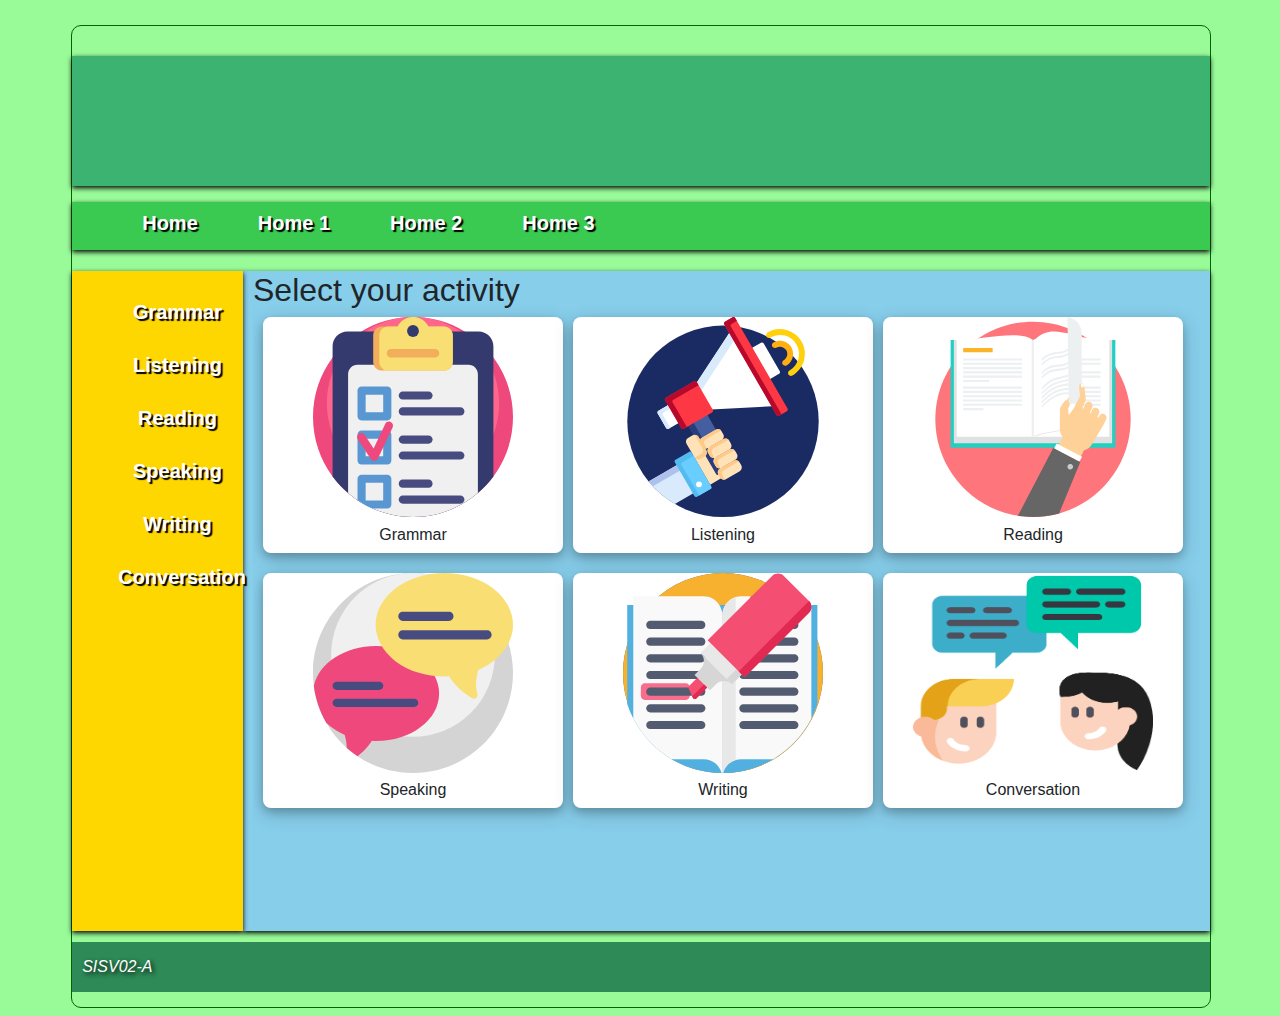
<file: index.html>
<!DOCTYPE>
<html lang="es">
<head>
<title>English Learning Made Easy</title>
<link rel="stylesheet" href="css/structure.css">
<script type="text/javascript" src="javascript/JQuery.js"></script>
<script type="text/javascript" src="javascript/redir.js"></script>

</head>

<body onload="savedir()">

<div class="container">
	<header id="header" class="">
		
		<marquee scrollamount="10">
			<h1>
				<img src="imagenes/UK-flag.gif" class="flag">
				English Learning Made Easy
				<img src="imagenes/US-flag.gif" class="flag">
			</h1>
		</marquee>
		
		
	</header><!-- /header -->

<nav>
	<ul>
		<li><a href="" title="">Home</a></li>
		<li><a href="" title="">Home 1</a></li>
		<li><a href="" title="">Home 2</a></li>
		<li><a href="" title="">Home 3</a></li>
	</ul>
</nav>

<div class="clearfix"></div>

<div class="mid">
	<section>
		<iframe src="html5/home.html" id="mainframe" ></iframe>
	</section>

	<aside>
		<ul>
			<li><p onclick="iframeToGrammar()">Grammar</p></li>
			<li><p onclick="iframeToListening()">Listening</p></li>
			<li><p onclick="iframeToReading()">Reading</p></li>
			<li><p onclick="iframeToSpeaking()">Speaking</p></li>
			<li><p onclick="iframeToWriting()">Writing</p></li>
			<li><p onclick="iframeToConversation()">Conversation</p></li>
		</ul>
	</aside>
</div>


<div class="clearfix"></div>

<footer>
	SISV02-A
</footer>

</div>


</body>

</html>
</file>
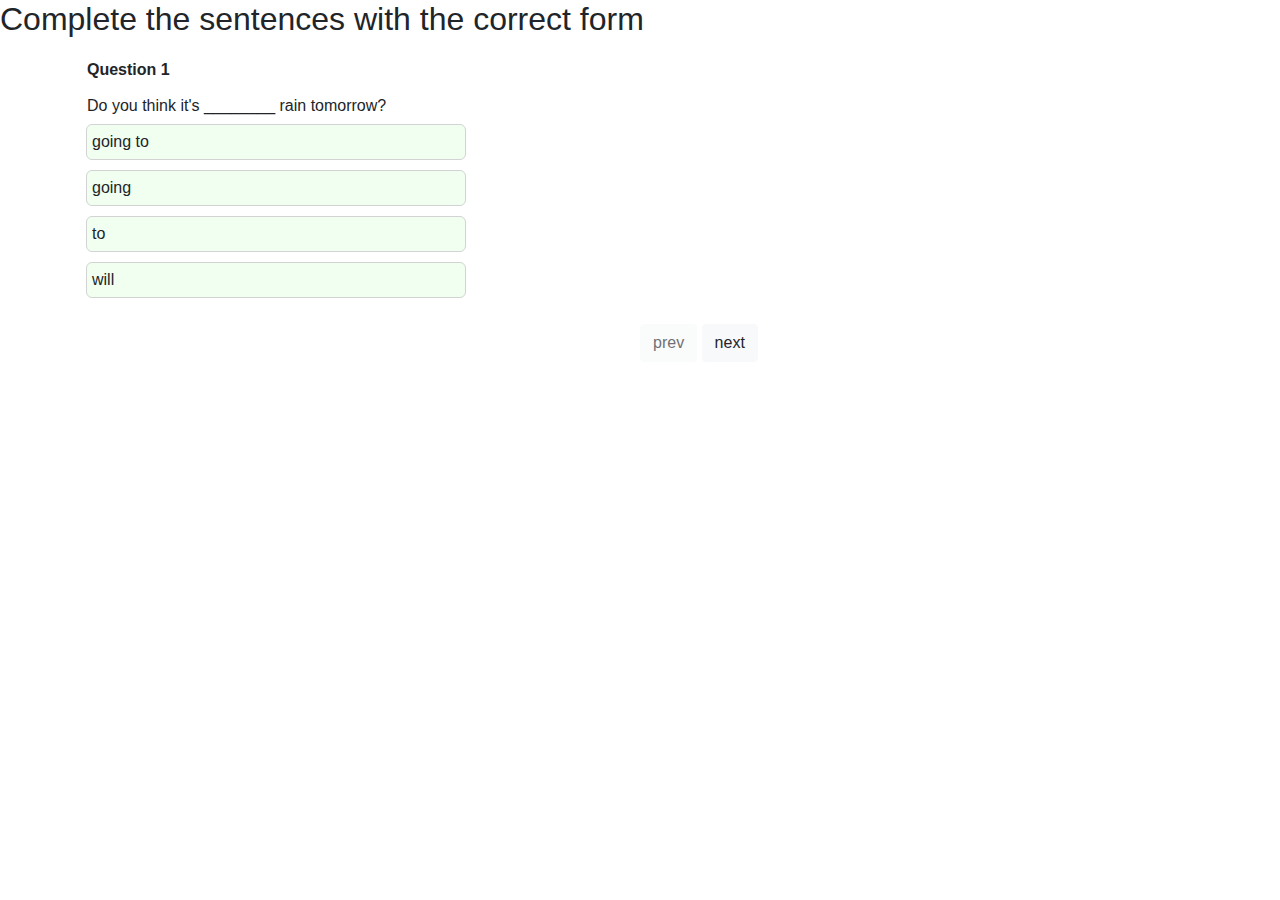
<file: html5/grammar.html>
<!DOCTYPE html>
<html>
<head>
<link rel="stylesheet" href="../css/grammar.css">
<link rel="stylesheet" href="../css/Botstrap 4.0/css/bootstrap.css">
<script type="text/javascript" src="../javascript/JQuery.js"></script>
<script type="text/javascript" src="../javascript/grammar.js" async></script>

</head>
<body style="background-color: transparent;" onload="init()">

<h2>Complete the sentences with the correct form</h2>


<div class="container">

  <table>
    <tr>
      <td>
        <div class="question1">
          <table>
            <thead>
              <tr>
                <th>
                  Question 1
                </th>
              </tr>
            </thead>
            <tbody>
              <tr>
                <td>Do you think it's ________ rain tomorrow?</td>
              </tr>
              <tr>
                <td class="answ1" onclick="checkIt(0, 1)">going to</td>
              </tr>
              <tr>
                <td class="answ2" onclick="checkIt(0, 2)">going</td>
              </tr>
              <tr>
                <td class="answ3" onclick="checkIt(0, 3)">to</td>
              </tr>
              <tr>
                <td class="answ4" onclick="checkIt(0, 4)">will</td>
              </tr>
            </tbody>
          </table>
        </div>
      </td>

      <td>
        <div class="question2">
          <table >
            <thead>
              <tr>
                <th>
                  Question 2
                </th>
              </tr>
            </thead>
            <tbody>
              <tr>
                <td>I drink coffee ________</td>
              </tr>
              <tr>
                <td class="answ1" onclick="checkIt(1, 1)">two times day</td>
              </tr>
              <tr>
                <td class="answ2" onclick="checkIt(1, 2)">twice in day</td>
              </tr>
              <tr>
                <td class="answ3" onclick="checkIt(1, 3)">two times for a day</td>
              </tr>
              <tr>
                <td class="answ4" onclick="checkIt(1, 4)">twice a day</td>
              </tr>
            </tbody>
          </table>
        </div>
      </td>

      <td>
        <div class="question3">
          <table >
            <thead>
              <tr>
                <th>
                  Question 3
                </th>
              </tr>
            </thead>
            <tbody>
              <tr>
                <td>If he ________ one minute later, he ________ the train</td>
              </tr>
              <tr>
                <td class="answ1" onclick="checkIt(2, 1)">would arrive, would miss</td>
              </tr>
              <tr>
                <td class="answ2" onclick="checkIt(2, 2)">arrived, would have missed</td>
              </tr>
              <tr>
                <td class="answ3" onclick="checkIt(2, 3)">would have arrived, would have missed</td>
              </tr>
              <tr>
                <td class="answ4" onclick="checkIt(2, 4)">had arrived, would have missed</td>
              </tr>
            </tbody>
          </table>
        </div>
      </td>

      <td>
        <div class="question4">
          <table >
            <thead>
              <tr>
                <th>
                  Question 4
                </th>
              </tr>
            </thead>
            <tbody>
              <tr>
                <td>That smells good! What ________</td>
              </tr>
              <tr>
                <td class="answ1" onclick="checkIt(3, 1)">are you cook?</td>
              </tr>
              <tr>
                <td class="answ2" onclick="checkIt(3, 2)">are you cooking?</td>
              </tr>
              <tr>
                <td class="answ3" onclick="checkIt(3, 3)">do you cook?</td>
              </tr>
              <tr>
                <td class="answ4" onclick="checkIt(3, 4)">do you cooking?</td>
              </tr>
            </tbody>
          </table>
        </div>
      </td>

      <td>
        <div class="question5">
          <table >
            <thead>
              <tr>
                <th>
                  Question 5
                </th>
              </tr>
            </thead>
            <tbody>
              <tr>
                <td>She ________ in a small house near the park</td>
              </tr>
              <tr>
                <td class="answ1" onclick="checkIt(4, 1)">live</td>
              </tr>
              <tr>
                <td class="answ2" onclick="checkIt(4, 2)">stays</td>
              </tr>
              <tr>
                <td class="answ3" onclick="checkIt(4, 3)">living</td>
              </tr>
              <tr>
                <td class="answ4" onclick="checkIt(4, 4)">lives</td>
              </tr>
            </tbody>
          </table>
        </div>
      </td>

      <td>
        <div class="question6">
          <table >
            <thead>
              <tr>
                <th>
                  Question 6
                </th>
              </tr>
            </thead>
            <tbody>
              <tr>
                <td>It was the first time he ________ anything so spicy</td>
              </tr>
              <tr>
                <td class="answ1" onclick="checkIt(5, 1)">had eaten</td>
              </tr>
              <tr>
                <td class="answ2" onclick="checkIt(5, 2)">was eating</td>
              </tr>
              <tr>
                <td class="answ3" onclick="checkIt(5, 3)">has eaten</td>
              </tr>
              <tr>
                <td class="answ4" onclick="checkIt(5, 4)">had been eating</td>
              </tr>
            </tbody>
          </table>
        </div>
      </td>

      <td>
        <div class="question7">
          <table >
            <thead>
              <tr>
                <th>
                  Question 7
                </th>
              </tr>
            </thead>
            <tbody>
              <tr>
                <td>How long have they ________ there?</td>
              </tr>
              <tr>
                <td class="answ1" onclick="checkIt(6, 1)">waiting</td>
              </tr>
              <tr>
                <td class="answ2" onclick="checkIt(6, 2)">waited</td>
              </tr>
              <tr>
                <td class="answ3" onclick="checkIt(6, 3)">been waiting</td>
              </tr>
              <tr>
                <td class="answ4" onclick="checkIt(6, 4)">been waited</td>
              </tr>
            </tbody>
          </table>
        </div>
      </td>

      <td>
        <div class="question8">
          <table >
            <thead>
              <tr>
                <th>
                  Question 8
                </th>
              </tr>
            </thead>
            <tbody>
              <tr>
                <td>The film ________ by Quentin Tarantino</td>
              </tr>
              <tr>
                <td class="answ1" onclick="checkIt(7, 1)">did directed</td>
              </tr>
              <tr>
                <td class="answ2" onclick="checkIt(7, 2)">was directed</td>
              </tr>
              <tr>
                <td class="answ3" onclick="checkIt(7, 3)">directed</td>
              </tr>
              <tr>
                <td class="answ4" onclick="checkIt(7, 4)">was direct</td>
              </tr>
            </tbody>
          </table>
        </div>
      </td>

      <td>
        <div class="question9">
          <table >
            <thead>
              <tr>
                <th>
                  Question 9
                </th>
              </tr>
            </thead>
            <tbody>
              <tr>
                <td>By next month I ________ all my exams, and I can relax!</td>
              </tr>
              <tr>
                <td class="answ1" onclick="checkIt(8, 1)">will finish</td>
              </tr>
              <tr>
                <td class="answ2" onclick="checkIt(8, 2)">will have been finishing</td>
              </tr>
              <tr>
                <td class="answ3" onclick="checkIt(8, 3)">will have finished</td>
              </tr>
              <tr>
                <td class="answ4" onclick="checkIt(8, 4)">will be finishing</td>
              </tr>
            </tbody>
          </table>
        </div>
      </td>

      <td>
        <div class="question10">
          <table >
            <thead>
              <tr>
                <th>
                  Question 10
                </th>
              </tr>
            </thead>
            <tbody>
              <tr>
                <td>Could you tell me ________?</td>
              </tr>
              <tr>
                <td class="answ1" onclick="checkIt(9, 1)">is where the bus stop</td>
              </tr>
              <tr>
                <td class="answ2" onclick="checkIt(9, 2)">where is the bus stop</td>
              </tr>
              <tr>
                <td class="answ3" onclick="checkIt(9, 3)">the bus stop is where</td>
              </tr>
              <tr>
                <td class="answ4" onclick="checkIt(9, 4)">where the bus stop is</td>
              </tr>
            </tbody>
          </table>
        </div>
      </td>

    </tr>
  </table>

<div class="buttons">
  <input type="button" name="" value="prev" disabled="true" id="fauxprev" class="btn btn-light">

  <input type="button" name="" value="prev" onclick="movePrev()" id="prev" class="btn btn-light">
  <input type="button" name="" value="next" onclick="moveNext()" id="next" class="btn btn-light">

  <input type="button" name="" value="next" disabled="true" id="fauxnext" class="btn btn-light">
</div>
  
</div>

<!--
<div style="clear: both;"></div>
<button type="" class="btn btn-success" id="verify" style="float: right; vertical-align: baseline; margin-top: 0px; font-weight: bolder; padding: 10px 20px;" onclick="verify()">Check</button>
<button type="" class="btn btn-warning" id="solve" style="float: right; vertical-align: baseline; margin-top: 0px; font-weight: bolder; padding: 10px 20px; display: none" onclick="solve()" >Solve</button>
-->

<audio id="audioRight">
  <source src="../audios/Doorbell.mp3" type="audio/mp3">
</audio>

<audio id="audioSolve">
  <source src="../audios/solve.mp3" type="audio/mp3">
</audio>

<audio id="audioWrong">
  <source src="../audios/horn.mp3" type="audio/mp3">
</audio>

</body>
</html>
</file>
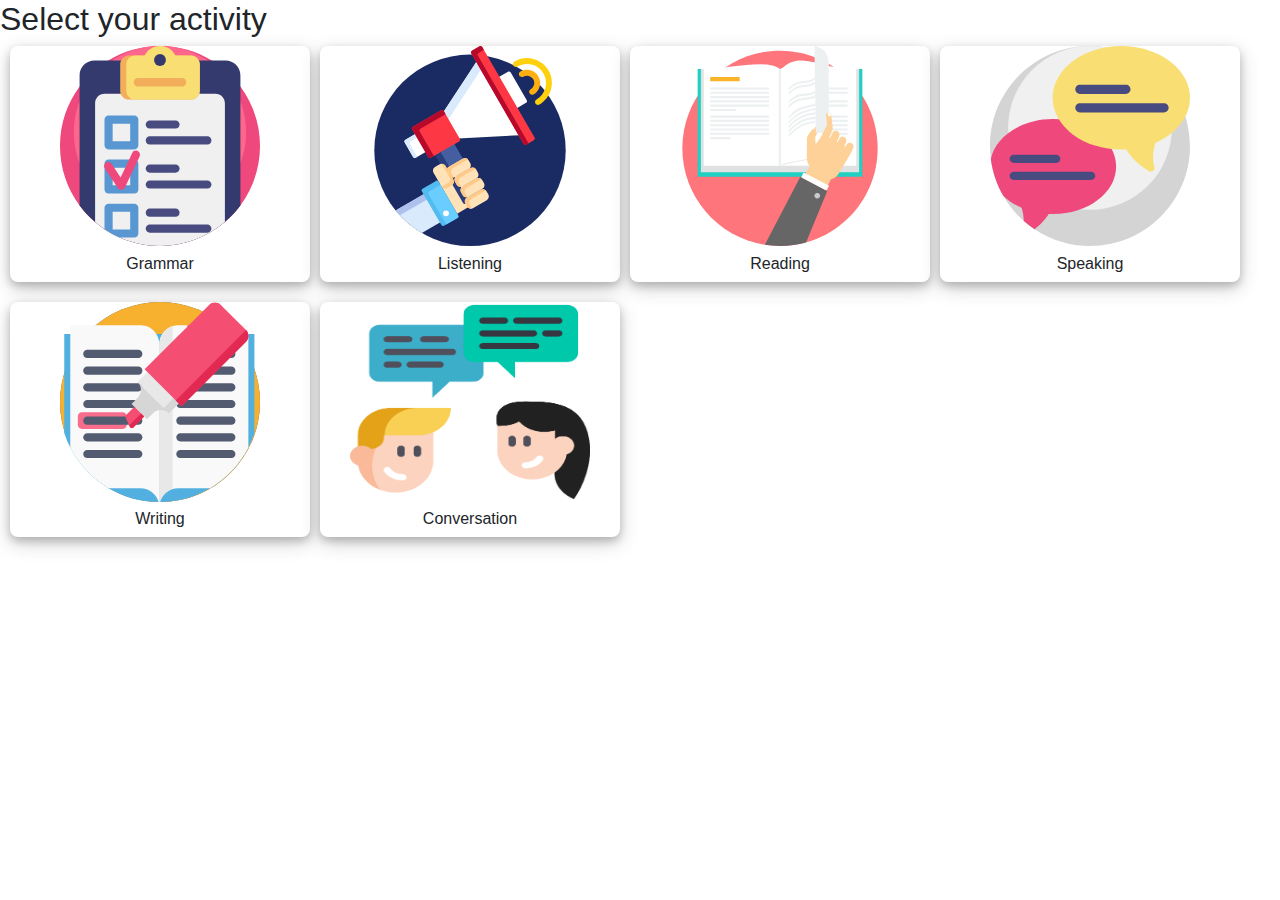
<file: html5/home.html>
<!DOCTYPE html>
<html>
<head>
<link rel="stylesheet" href="../css/polaroid.css">
<link rel="stylesheet" href="../css/Botstrap 4.0/css/bootstrap.css">
<script type="text/javascript" src="../javascript/writing.js"></script>
<script type="text/javascript" src="../javascript/redir.js"></script>

</head>
<body style="background-color: transparent;">

<h2>Select your activity</h2>

<div class="polaroid">
  <img src="../imagenes/grammar.svg" alt="grammar" onclick="toGrammar()"> 
  <div class="container">
    Grammar
  </div> 
</div>

<div class="polaroid">
  <img src="../imagenes/listening.svg" alt="listening" onclick="toListening()"> 
  <div class="container">
    Listening
  </div> 
</div>

<div class="polaroid">
  <img src="../imagenes/reading.svg" alt="reading" onclick="toReading()"> 
  <div class="container">
    Reading
  </div> 
</div>

<div class="polaroid">
  <img src="../imagenes/speaking.svg" alt="speaking" onclick="toSpeaking()"> 
  <div class="container">
    Speaking
  </div> 
</div>

<div class="polaroid">
  <img src="../imagenes/writing.svg" alt="writing" onclick="toWriting()"> 
  <div class="container">
    Writing
  </div> 
</div>

<div class="polaroid">
  <img src="../imagenes/converse.png" alt="conversation" onclick="toConversation()" class="conversation"> 
  <div class="container">
    Conversation
  </div> 
</div>

</body>
</html>
</file>
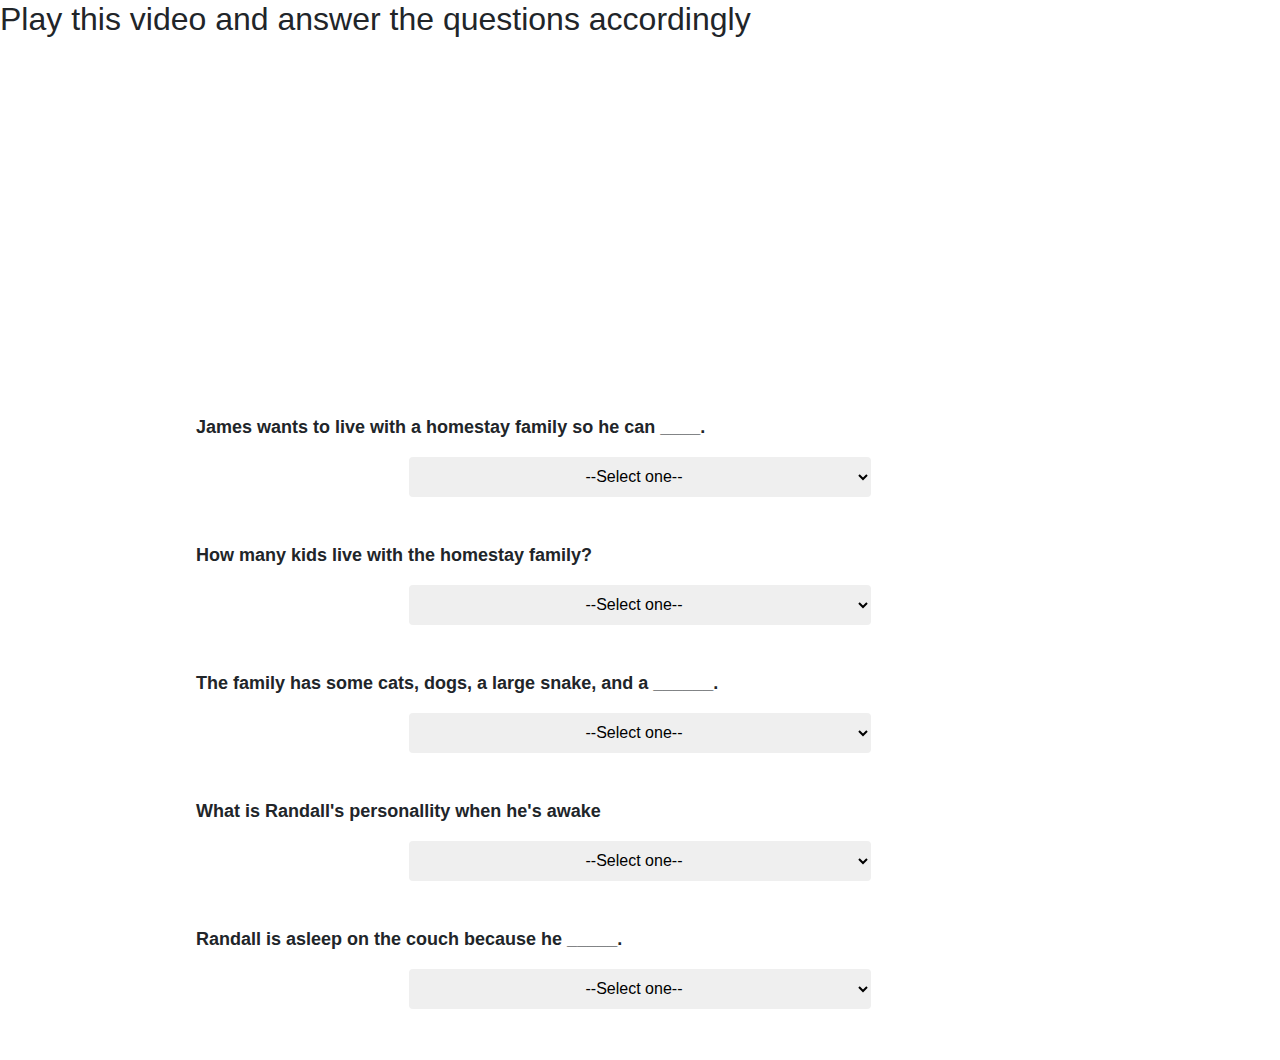
<file: html5/listening.html>
<!DOCTYPE html>
<html>
<head>
<link rel="stylesheet" href="../css/polaroid.css">
<link rel="stylesheet" href="../css/listening.css">
<link rel="stylesheet" href="../css/Botstrap 4.0/css/bootstrap.css">
<script type="text/javascript" src="../javascript/listening.js"></script>

</head>
<body style="background-color: transparent;">

<h2>Play this video and answer the questions accordingly</h2>

<iframe width="560" height="315" src="https://www.youtube.com/embed/_dVnWxbYjYg" title="YouTube video player" frameborder="0" allow="accelerometer; autoplay; clipboard-write; encrypted-media; gyroscope; picture-in-picture" allowfullscreen></iframe>

<div class="container">
	
	<div class="question">
	<p>James wants to live with a homestay family so he can ____.</p>
            <select id="q1">
            	<option label="--Select one--"></option>
                <option value="right" onclick="verify(1)">learn more of the language</option>
                <option value="wrong" onclick="verify(1)">live close to school</option>
                <option value="wrong" onclick="verify(1)">save money for college</option>
            </select>
</div>

<div class="question">
	<p>How many kids live with the homestay family?</p>
            <select id="q2">
            	<option label="--Select one--"></option>
                <option value="wrong" onclick="verify(2)">11</option>
                <option value="wrong" onclick="verify(2)">12</option>
                <option value="right" onclick="verify(2)">13</option>
            </select>
</div>

<div class="question">
	<p>The family has some cats, dogs, a large snake, and a ______.</p>
            <select id="q3">
            	<option label="--Select one--"></option>
                <option value="right" onclick="verify(3)">Rabbit</option>
                <option value="wrong" onclick="verify(3)">Duck</option>
                <option value="wrong" onclick="verify(3)">Donkey</option>
            </select>
</div>

<div class="question">
	<p>What is Randall's personallity when he's awake</p>
            <select id="q4">
            	<option label="--Select one--"></option>
                <option value="wrong" onclick="verify(4)">He's organized and hardworking.</option>
                <option value="right" onclick="verify(4)">He's outgoing and friendly.</option>
                <option value="wrong" onclick="verify(4)">He's reliable and honest.</option>
            </select>
</div>

<div class="question">
	<p>Randall is asleep on the couch because he _____.</p>
            <select id="q5">
            	<option label="--Select one--"></option>
                <option value="wrong" onclick="verify(5)">studied all night</option>
                <option value="wrong" onclick="verify(5)">works very late at night</option>
                <option value="right" onclick="verify(5)">played video games all night</option>
            </select>
</div>


</div>

<audio id="audioRight">
  <source src="../audios/Doorbell.mp3" type="audio/mp3">
</audio>

<audio id="audioSolve">
  <source src="../audios/solve.mp3" type="audio/mp3">
</audio>

<audio id="audioWrong">
  <source src="../audios/horn.mp3" type="audio/mp3">
</audio>

</body>
</html>
</file>
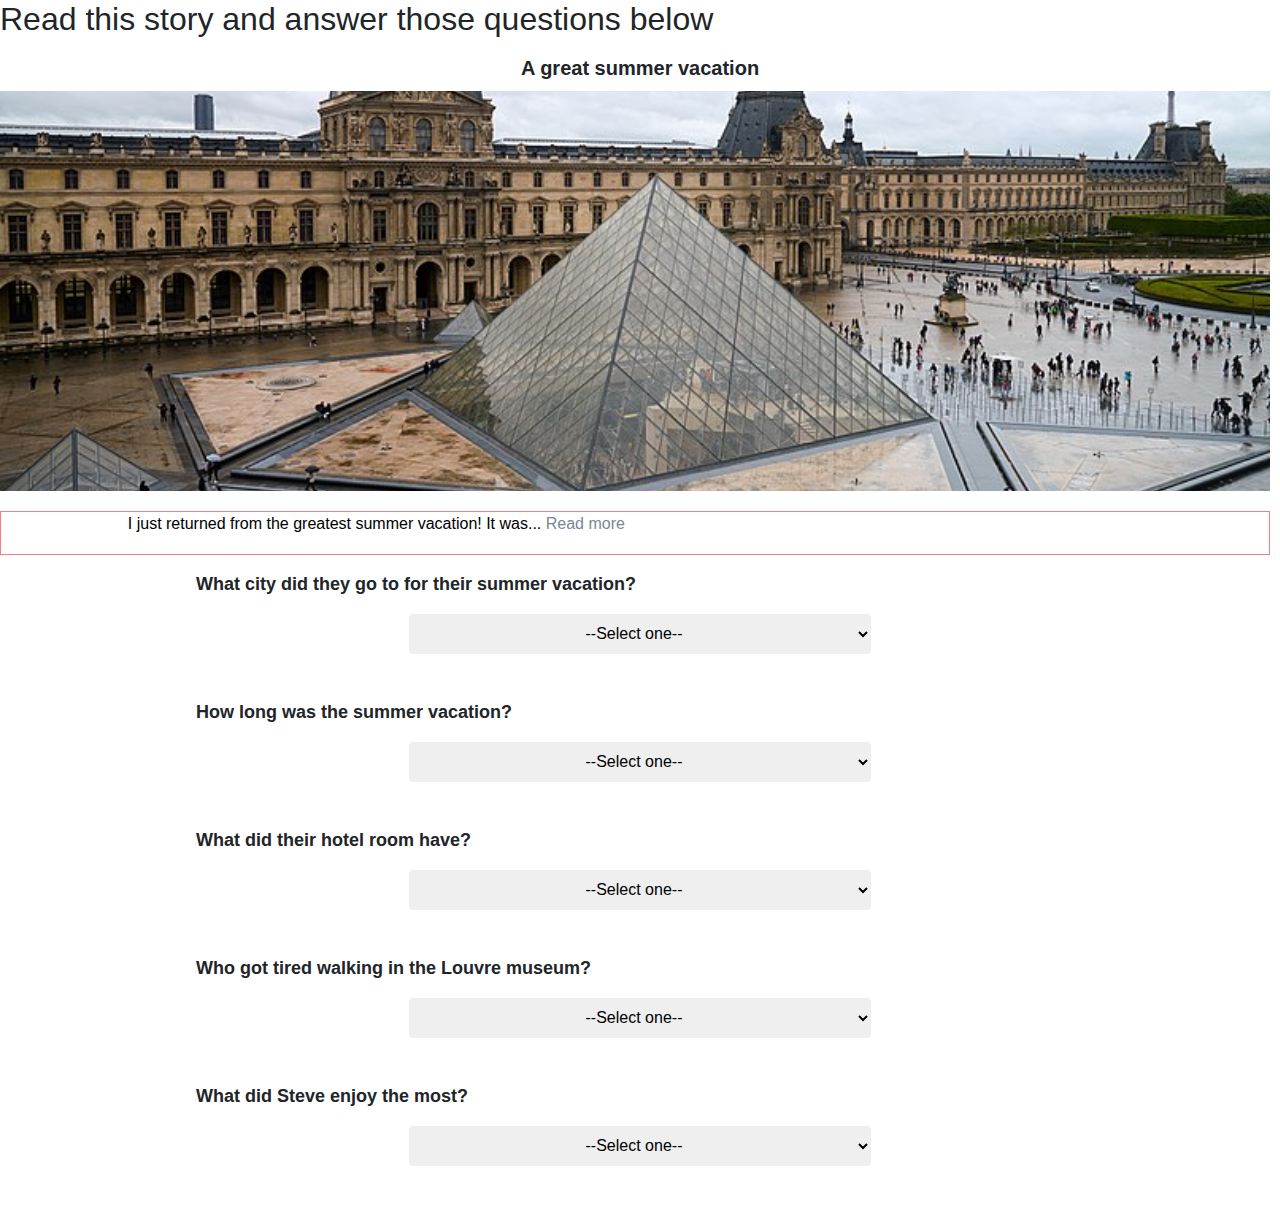
<file: html5/reading.html>
<!DOCTYPE html>
<html>
<head>
<link rel="stylesheet" href="../css/polaroid.css">
<link rel="stylesheet" href="../css/listening.css">
<link rel="stylesheet" href="../css/Botstrap 4.0/css/bootstrap.css">
<script type="text/javascript" src="../javascript/JQuery.js"></script>
<script type="text/javascript" src="../javascript/listening.js"></script>

</head>
<body style="background-color: transparent;" onload="hideStory()">

<h2>Read this story and answer those questions below</h2>


    <span class="readTitle">A great summer vacation</span>
<div class="louvre" onclick="hideStory()"></div>
<div class="partialStory" onclick="showStory()">
<p class="reading">
    I just returned from the greatest summer vacation! It was... <span class="more">Read more</span>
</p>
</div>


<div class="fullStory" onclick="hideStory()">
<p class="reading">
    I just returned from the greatest summer vacation! It was so fantastic, I never wanted it to end. I spent eight days in Paris, France. My best friends, Henry and Steve, went with me. We had a beautiful hotel room in the Latin Quarter, and it wasn't even expensive. We had a balcony with a wonderful view.
</p>

<p class="reading">
    We visited many famous tourist places. My favorite was the Louvre, a well-known museum. I was always interested in art, so that was a special treat for me. The museum is so huge, you could spend weeks there. Henry got tired walking around the museum and said "Enough! I need to take a break and rest."
</p>

<p class="reading">
    We took lots of breaks and sat in cafes along the river Seine. The French food we ate was delicious. The wines were tasty, too. Steve's favorite part of the vacation was the hotel breakfast. He said he would be happy if he could eat croissants like those forever. We had so much fun that we're already talking about our next vacation!
</p>
</div>

<div class="container">
	
	<div class="question">
	<p>What city did they go to for their summer vacation?</p>
            <select id="q1">
            	<option label="--Select one--"></option>
                <option value="wrong" onclick="verify(1)">Latin</option>
                <option value="wrong" onclick="verify(1)">Louvre</option>
                <option value="right" onclick="verify(1)">Paris</option>
                <option value="wrong" onclick="verify(1)">Lyon</option>
            </select>
</div>

<div class="question">
	<p>How long was the summer vacation?</p>
            <select id="q2">
            	<option label="--Select one--"></option>
                <option value="wrong" onclick="verify(2)">One week</option>
                <option value="right" onclick="verify(2)">Eight days</option>
                <option value="wrong" onclick="verify(2)">Two weeks</option>
                <option value="wrong" onclick="verify(2)">Eight weeks</option>
            </select>
</div>

<div class="question">
	<p>What did their hotel room have?</p>
            <select id="q3">
            	<option label="--Select one--"></option>
                <option value="wrong" onclick="verify(3)">A refrigerator</option>
                <option value="wrong" onclick="verify(3)">A bottle of wine</option>
                <option value="wrong" onclick="verify(3)">A view of the metro</option>
                <option value="right" onclick="verify(3)">A balcony</option>
            </select>
</div>

<div class="question">
	<p>Who got tired walking in the Louvre museum?</p>
            <select id="q4">
            	<option label="--Select one--"></option>
                <option value="wrong" onclick="verify(4)">Seine</option>
                <option value="right" onclick="verify(4)">Henry</option>
                <option value="wrong" onclick="verify(4)">Steve</option>
                <option value="wrong" onclick="verify(4)">Harry</option>
            </select>
</div>

<div class="question">
	<p>What did Steve enjoy the most?</p>
            <select id="q5">
            	<option label="--Select one--"></option>
                <option value="right" onclick="verify(5)">The hotel breakfast and the croissants</option>
                <option value="wrong" onclick="verify(5)">The wine and the food</option>
                <option value="wrong" onclick="verify(5)">The Latin Quarter and the balcony</option>
                <option value="wrong" onclick="verify(5)">The cafes along the river Seine</option>
            </select>
</div>


</div>

<audio id="audioRight">
  <source src="../audios/Doorbell.mp3" type="audio/mp3">
</audio>

<audio id="audioSolve">
  <source src="../audios/solve.mp3" type="audio/mp3">
</audio>

<audio id="audioWrong">
  <source src="../audios/horn.mp3" type="audio/mp3">
</audio>

</body>
</html>
</file>
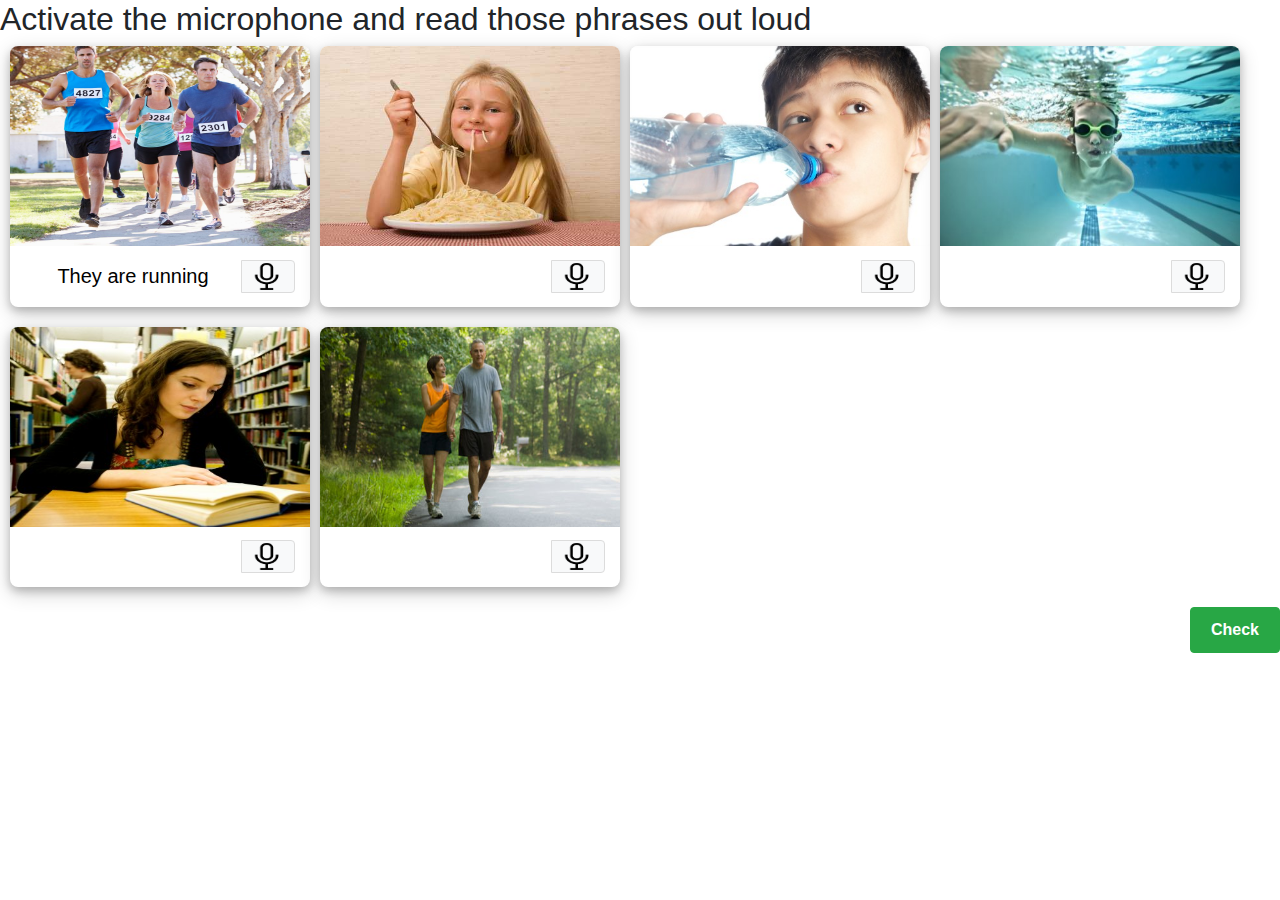
<file: html5/speaking.html>
<!DOCTYPE html>
<html>
<head>
<link rel="stylesheet" href="../css/speaking.css">
<link rel="stylesheet" href="../css/polaroid.css">
<link rel="stylesheet" href="../css/Botstrap 4.0/css/bootstrap.css">
<script src="https://ajax.googleapis.com/ajax/libs/jquery/3.4.1/jquery.min.js"></script>
<script type="text/javascript" src="../javascript/speaking.js"></script>
<!--<script type="text/javascript">
  
    function escucha(q){
    console.log($("#a1").text());
    //console.log(e.type);
    console.log(q);
  }
</script>-->

</head>
<body style="background-color: transparent;">

<h2>Activate the microphone and read those phrases out loud</h2>

<div class="polaroid">
  <img src="../imagenes/running.jpg" alt="running"> 
  <div class="container" >
    <input type="text" value="They are running" id="q1" readonly="true">
    <input type="button" class="btn btn-light" id="b1" onclick="escucha('1')">
    <p hidden="true" id="a1">They are running</p>
  </div> 
</div>

<div class="polaroid">
  <img src="../imagenes/eating.jpg" alt="eating"> 
  <div class="container">
    <input type="text" name="" value="" id="q2" readonly="true">
    <input type="button" class="btn btn-light" id="b2" onclick="escucha('2')">
    <p hidden="true" id="a2">She is eating</p>
  </div> 
</div>

<div class="polaroid">
  <img src="../imagenes/drinking.jpg" alt="drinking">
    <div class="container">
      <input type="text" name="" value="" id="q3">
      <input type="button" class="btn btn-light" id="b3" onclick="escucha('3')">
    <p hidden="true" id="a3">He is drinking</p>
    </div>
</div>

<div class="polaroid">
  <img src="../imagenes/swimming.jpeg" alt="swimming">
    <div class="container">
      <input type="text" name="" value="" id="q4">
      <input type="button" class="btn btn-light" id="b4" onclick="escucha('4')">
    <p hidden="true" id="a4">He is swimming</p>
    </div>
</div>

<div class="polaroid">
  <img src="../imagenes/reading.jpg" alt="reading">
    <div class="container">
      <input type="text" name="" value="" id="q5">
      <input type="button" class="btn btn-light" id="b5" onclick="escucha('5')">
    <p hidden="true" id="a5">She is reading</p>
    </div>
</div>

<div class="polaroid">
  <img src="../imagenes/walking.jpg" alt="walking">
    <div class="container">
     <input type="text" name="" value="" id="q6">
     <input type="button" class="btn btn-light" id="b6" onclick="escucha('6')">
    <p hidden="true" id="a6">They are walking</p>
    </div>
</div>
<div style="clear: both;"></div>
<button type="" class="btn btn-success" id="verify" style="float: right; vertical-align: baseline; margin-top: 0px; font-weight: bolder; padding: 10px 20px;" onclick="verify()">Check</button>
<button type="" class="btn btn-warning" id="solve" style="float: right; vertical-align: baseline; margin-top: 0px; font-weight: bolder; padding: 10px 20px; display: none" onclick="solve()" >Solve</button>

<audio id="audioRight">
  <source src="../audios/Doorbell.mp3" type="audio/mp3">
</audio>

<audio id="audioSolve">
  <source src="../audios/solve.mp3" type="audio/mp3">
</audio>

<audio id="audioWrong">
  <source src="../audios/horn.mp3" type="audio/mp3">
</audio>

</body>
</html>
</file>
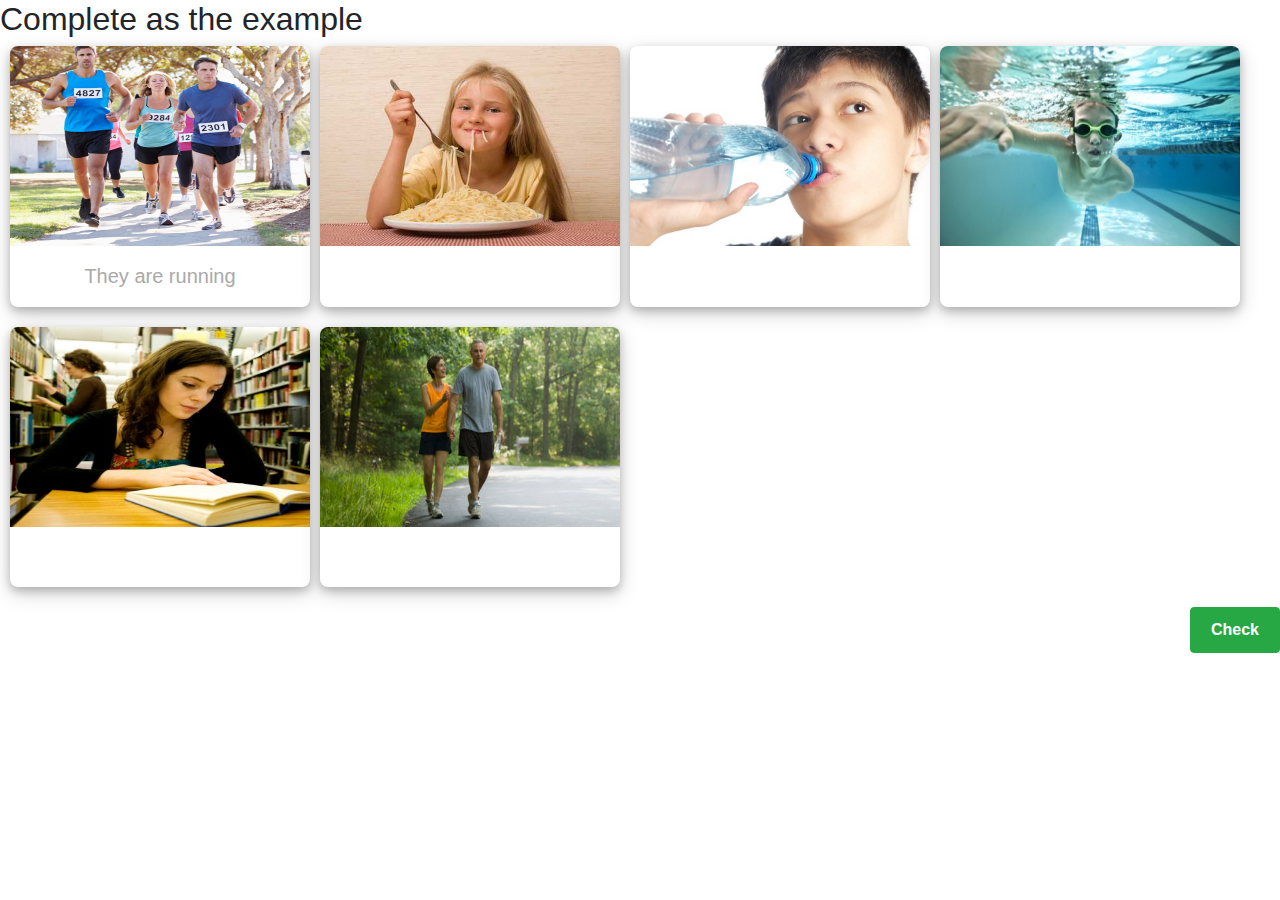
<file: html5/writing.html>
<!DOCTYPE html>
<html>
<head>
<link rel="stylesheet" href="../css/polaroid.css">
<link rel="stylesheet" href="../css/Botstrap 4.0/css/bootstrap.css">
<script type="text/javascript" src="../javascript/writing.js"></script>

</head>
<body style="background-color: transparent;">

<h2>Complete as the example</h2>

<div class="polaroid">
  <img src="../imagenes/running.jpg" alt="running"> 
  <div class="container">
    <input type="text" value="They are running" class="example" id="q1" style="background-color: white">
    <p hidden="true" id="a1">They are running</p>
  </div> 
</div>

<div class="polaroid">
  <img src="../imagenes/eating.jpg" alt="eating"> 
  <div class="container">
    <input type="text" name="" value="" id="q2" style="background-color: white">
    <p hidden="true" id="a2">She is eating</p>
  </div> 
</div>

<div class="polaroid">
  <img src="../imagenes/drinking.jpg" alt="drinking">
    <div class="container">
      <input type="text" name="" value="" id="q3" style="background-color: white">
    <p hidden="true" id="a3">He is drinking</p>
    </div>
</div>

<div class="polaroid">
  <img src="../imagenes/swimming.jpeg" alt="swimming">
    <div class="container">
      <input type="text" name="" value="" id="q4" style="background-color: white">
    <p hidden="true" id="a4">He is swimming</p>
    </div>
</div>

<div class="polaroid">
  <img src="../imagenes/reading.jpg" alt="reading">
    <div class="container">
      <input type="text" name="" value="" id="q5" style="background-color: white">
    <p hidden="true" id="a5">She is reading</p>
    </div>
</div>

<div class="polaroid">
  <img src="../imagenes/walking.jpg" alt="walking">
    <div class="container">
     <input type="text" name="" value="" id="q6" style="background-color: white">
    <p hidden="true" id="a6">They are walking</p>
    </div>
</div>
<div style="clear: both;"></div>
<button type="" class="btn btn-success" id="verify" style="float: right; vertical-align: baseline; margin-top: 0px; font-weight: bolder; padding: 10px 20px;" onclick="verify()">Check</button>
<button type="" class="btn btn-warning" id="solve" style="float: right; vertical-align: baseline; margin-top: 0px; font-weight: bolder; padding: 10px 20px; display: none" onclick="solve()" >Solve</button>

<audio id="audioRight">
  <source src="../audios/Doorbell.mp3" type="audio/mp3">
</audio>

<audio id="audioSolve">
  <source src="../audios/solve.mp3" type="audio/mp3">
</audio>

<audio id="audioWrong">
  <source src="../audios/horn.mp3" type="audio/mp3">
</audio>

</body>
</html>
</file>
<file: css/structure.css>
header{
	background-color: MediumSeaGreen;
	padding: 3px 0px;
	margin-top: 30px;
	margin-bottom: 0px;
	box-shadow: 0px 2px 5px #000000;
}

body{
	font-family: Arial, Helvetica, sans-serif;
	background-color: PaleGreen;
}

.container{
	width:90%;
	margin: 2% 5% auto;
	border: 1px solid DarkGreen;
	border-radius: 10px;

}

h1{
	text-align: center;
	font-size: 3em;
	font-family: Optima, Avanta Garde, Futara, "Times New Roman";
	font-weight: bolder;
	color: white;
	text-shadow: 2px 2px 5px #000000;
}

.flag{
	width: 2em;
	height: 1em;
	opacity: 0.8;
	/*mix-blend-mode: multiply;*/
	filter:contrast(500%) brightness(100%);
}

nav{
	background-color: #3aca51;
	height: 3em;
	margin: 10px 0px;
	box-shadow: 0px 2px 5px #000000;
	vertical-align: text-middle;
}

nav ul li{
	float:left;
	list-style: none;
	text-align: center;
	margin: 10px 30px;
}

aside ul li{
	list-style: none;
	text-align: center;
	margin: 30px 0px;
}

.clearfix{
	clear: both;
}

aside{
	float: left;
	width: calc(15% - 12px);
	margin: 1% 0% auto;
	background-color: Gold;
	min-height: 660px;
	box-shadow: 0px 2px 5px #000000;
	padding: 0px 6px;
}

section{
	float:right;
	width: calc(85% - 20px);
	margin: 1% 0% auto;
	background-color: SkyBlue;
	min-height: 660px;
	box-shadow: 0px 2px 5px #000000;
	padding: 0px 10px;
}

footer{
	margin: 1% 0%;
	margin-bottom: 15px;
	background-color: SeaGreen;
	min-height: 50px;
	text-align: unset;
	line-height: 50px;
	padding: 0px 0px 0px 10px;
	font-style: italic;
	color: white;
	text-shadow: 2px 2px 5px #000000;
}

iframe{
	border-style: none;
	width: 100%;
	height: 656px;
}

a{
	text-decoration: none;
	color: white;
	text-shadow: 2px 2px 1px black;
	font-weight: bold;
	font-size: 1.25em;
}

a:visited{
	color: white;
}

a:hover{
	color: white;
	text-shadow: 3px 3px 5px black;
	box-shadow: 0px 0px 4px 4px #d67979;
	background-color: #d67979;
	border-radius: 2px;
}

p{
	text-decoration: none;
	color: white;
	text-shadow: 2px 2px 1px black;
	font-weight: bold;
	font-size: 1.25em;
	display: inline-block;
	margin: 0px;
}

p:visited{
	color: white;
}

p:hover{
	color: white;
	text-shadow: 3px 3px 5px black;
	box-shadow: 0px 0px 4px 4px #d67979;
	background-color: #d67979;
	border-radius: 2px;
}
</file>
<file: css/grammar.css>
body {
  margin:25px;
  background-color: transparent;
}

.container{
  display: block;
  position: relative;
}

div[class^="question"] {
  display: block;
  width: 100%;
  /*border: solid 1px black;*/
}

div.polaroid {
  width: 300px;
  background-color: white;
  box-shadow: 0 4px 8px 0 rgba(0, 0, 0, 0.2), 0 6px 20px 0 rgba(0, 0, 0, 0.19);
  margin-bottom: 20px;
  margin-left: 10px;
  border-radius: 8px 8px 8px 8px;
  padding: 0em 0em 0em 0em;
  float: left;
}

div[class^="question"] table tbody tr td[class^="answ"]{
  display: block;
  background-color: HoneyDew;
  padding: 5px;
  margin: 5px auto;
  border: solid 1px lightgrey;
  border-radius: 6px;
  width: 380px;
}

div[class^="question"] table thead tr th{
  margin: 10px 0px;
  display: inline-block;
  text-align: center;
}

.right{
  background-color: #5cb85c !important;
}

.wrong{
  background-color: #d9534f !important;
}

.buttons{
  display: block;
  margin-top: 20px; 
  position: absolute;
  left: 50%;
}
</file>
<file: css/polaroid.css>
body {
  margin:25px;
  background-color: transparent;
}

div.polaroid {
  width: 300px;
  background-color: white;
  box-shadow: 0 4px 8px 0 rgba(0, 0, 0, 0.2), 0 6px 20px 0 rgba(0, 0, 0, 0.19);
  margin-bottom: 20px;
  margin-left: 10px;
  border-radius: 8px 8px 8px 8px;
  padding: 0em 0em 0em 0em;
  float: left;
}

.conversation{
  width: 80%;
  display: block; 
  margin: 0px auto
}

div.disabled{
 filter: grayscale(1);
}

.container {
  text-align: center;
  padding: 0.35em 0em 0.35em 0em;
}

input[type=text], select {
  width: 100%;
  height: 33px;
  padding: 0px 20px;
  margin: 8px 0;
  font-size: 20px;
  text-align: center;
  display: inline-block;
  border: transparent;
  border-radius: 4px;
  box-sizing: border-box;
  color:FFFFFF;
}

.example{
  color:darkgrey;
}

div img{
  border-radius: 8px 8px 0px 0px;
  width: 300px;
  height: 200px;
  padding-bottom: -20px;
  object-position: bottom;
  background-size: cover;
}

#verify #solve{
  vertical-align: baseline; margin-top: 0px; font-weight: bolder; padding: 10px 20px;
}
</file>
<file: css/listening.css>
.question{
  display: inline-block;
  width: 80%;
  margin-bottom: 45px;
}


.readTitle{
  font-size: 20px;
  font-weight: bold;
  margin-bottom: 0px;
  text-align: center;
  display: block;
  width: 80%;
  margin: 15px auto 8px;
}


.reading{
  font-size: 16px !important;
  font-weight: lighter !important;
  text-align: justify;
  display: block;
  width: 80%;
  margin: 0px auto 18px auto;
  color: black;
}

.more{
  color: LightSlateGray;
}

.more:hover{
  color: DarkGray;
  cursor:pointer;
}

.louvre{
  background-image: url("../imagenes/louvre.jpg");
  background-position: 0px -150px; 
  background-size: cover;
  padding: 5px;
  display: block;
  height: 400px;
  margin-right: 10px;
  margin-bottom: 20px;
}

.fullStory{
  border: solid 1px LightCoral;
  margin-right: 10px;
  margin-bottom: 10px;
}

.partialStory{
  border: solid 1px LightCoral;
  margin-right: 10px;
  margin-bottom: 10px;
}

p{
  font-size: 18px;
  font-weight: bold;
  margin-bottom: 0px;
  text-align: justify;
}

select{
  width: 52%;
  height: 40px;
  font-size: 25px;
  display: inline;
  text-align: center;
}

iframe{
  display: block;
  margin: 10px auto 45px auto;
  border-radius: 10px;
}
</file>
<file: css/speaking.css>
input[type=text], select {
  width: 80% !important; 
  height: 33px;
  padding: 0px 20px;
  margin: 8px 0;
  font-size: 20px;
  text-align: center;
  display: inline-block;
  border-color: transparent;
  border-radius: 4px;
  box-sizing: border-box;
  color:FFFFFF;
  background-color: white;
}

input[type=button], select{
  width: 20% !important;
  height: 33px;
  display: inline-block;
  float: right;
  margin: 8px 0;
  background-image: url("../imagenes/mic.png");
  background-size: 80% 100%;
  background-position: center;
  border: solid 1px Gainsboro;
  border-radius: 0px 4px 4px 0px;
}
</file>
